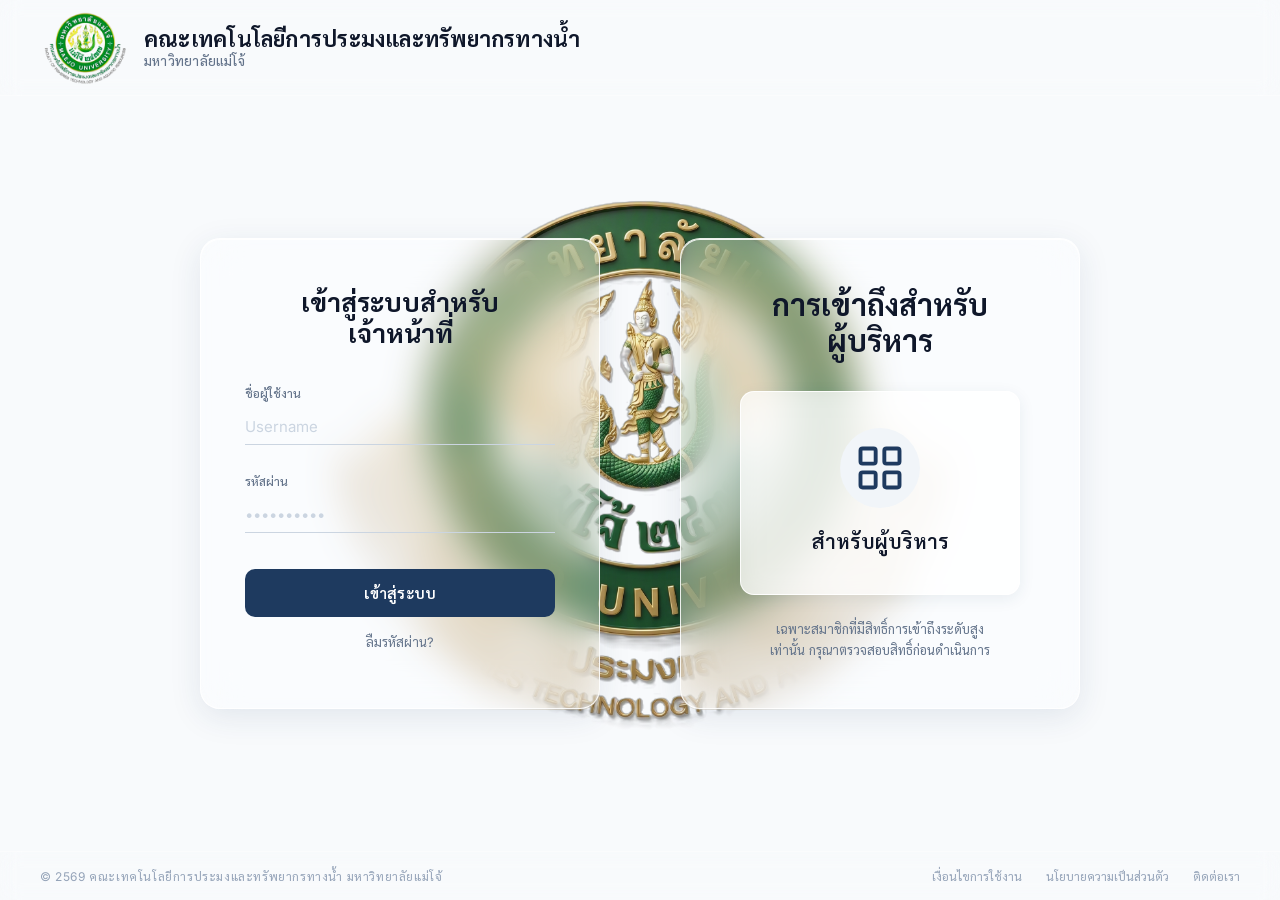
<file: app/index.html>
<!DOCTYPE html>
<html lang="th">
<head>
  <meta charset="UTF-8">
  <meta name="viewport" content="width=device-width, initial-scale=1.0">
  <title>เข้าสู่ระบบ — Dashboard คณะเทคโนโลยีการประมงและทรัพยากรทางน้ำ</title>
  <link rel="preconnect" href="https://fonts.googleapis.com">
  <link href="https://fonts.googleapis.com/css2?family=Inter:wght@300;400;500;600;700;800&family=Sarabun:wght@300;400;500;600;700&display=swap" rel="stylesheet">
  <style>
    *, *::before, *::after { box-sizing: border-box; margin: 0; padding: 0; }

    :root {
      --primary:       #1e3a5f;
      --primary-light: #2563eb;
      --accent:        #3b82f6;
      --text:          #0f172a;
      --text-muted:    #64748b;
      --border:        #e2e8f0;
      --bg:            #f8fafc;
      --white:         #ffffff;
    }

    body {
      font-family: 'Inter', 'Sarabun', sans-serif;
      background: var(--bg);
      min-height: 100vh;
      display: flex;
      flex-direction: column;
      position: relative;
    }

    body::before {
      content: '';
      position: fixed;
      inset: 0;
      background: url('assets/images/Logo3D_2.PNG') center center / 52% auto no-repeat;
      opacity: 1;
      z-index: 0;
      pointer-events: none;
    }

    .navbar, .main, .footer { position: relative; z-index: 1; }

    /* ===== Navbar ===== */
    .navbar {
      display: flex;
      align-items: center;
      justify-content: space-between;
      padding: 0 40px;
      height: 96px;
      background: rgba(255, 255, 255, 0.08);
      backdrop-filter: blur(10px) saturate(120%);
      -webkit-backdrop-filter: blur(10px) saturate(120%);
      border-bottom: 1px solid rgba(255, 255, 255, 0.4);
    }

    .navbar-brand {
      display: flex;
      align-items: center;
      gap: 14px;
      font-size: 22px;
      font-weight: 700;
      letter-spacing: 0.01em;
      text-transform: none;
      color: var(--text);
    }

    .navbar-brand img {
      height: 90px;
      width: auto;
    }

    .navbar-links {
      display: flex;
      align-items: center;
      gap: 28px;
    }

    .navbar-links a {
      font-size: 13px;
      color: var(--text-muted);
      text-decoration: none;
      font-weight: 500;
      transition: color 0.15s;
    }

    .navbar-links a:hover { color: var(--text); }

    /* ===== Main ===== */
    .main {
      flex: 1;
      display: flex;
      align-items: center;
      justify-content: center;
      padding: 40px 20px;
    }

    /* ===== Login Cards wrapper ===== */
    .login-cards {
      display: flex;
      gap: 80px;
      width: 100%;
      max-width: 880px;
      align-items: stretch;
    }

    /* ===== Login Card (Liquid Glass) ===== */
    .login-card {
      flex: 1;
      background: rgba(255, 255, 255, 0.35);
      backdrop-filter: blur(20px) saturate(160%);
      -webkit-backdrop-filter: blur(20px) saturate(160%);
      border: 1px solid rgba(255, 255, 255, 0.85);
      border-radius: 20px;
      box-shadow:
        0 8px 32px rgba(30, 58, 95, 0.10),
        0 1px 0 rgba(255,255,255,0.9) inset;
      overflow: hidden;
    }

    /* ===== Left: เจ้าหน้าที่ ===== */
    .login-left {
      padding: 48px 44px;
    }

    .access-label {
      font-size: 11px;
      font-weight: 600;
      letter-spacing: 0.12em;
      text-transform: uppercase;
      color: var(--text-muted);
      margin-bottom: 10px;
    }

    .access-title {
      font-size: 26px;
      font-weight: 700;
      color: var(--text);
      margin-bottom: 36px;
      line-height: 1.2;
    }

    /* Input underline style */
    .field { margin-bottom: 28px; }

    .field label {
      display: block;
      font-size: 12px;
      font-weight: 500;
      color: var(--text-muted);
      margin-bottom: 8px;
    }

    .field input {
      width: 100%;
      border: none;
      border-bottom: 1.5px solid #cbd5e1;
      background: transparent;
      padding: 8px 0;
      font-size: 15px;
      font-family: inherit;
      color: var(--text);
      outline: none;
      transition: border-color 0.2s;
    }

    .field input::placeholder { color: #cbd5e1; }

    .field input:focus { border-bottom-color: var(--primary-light); }

    /* Submit button */
    .btn-submit {
      width: 100%;
      padding: 14px;
      background: var(--primary);
      color: var(--white);
      border: none;
      border-radius: 10px;
      font-size: 15px;
      font-weight: 600;
      font-family: inherit;
      cursor: pointer;
      margin-top: 8px;
      transition: all 0.2s;
      letter-spacing: 0.01em;
    }

    .btn-submit:hover {
      background: #162d4a;
      transform: translateY(-1px);
      box-shadow: 0 6px 20px rgba(30,58,95,0.25);
    }

    .btn-submit:active { transform: translateY(0); }

    .forgot-link {
      display: block;
      text-align: center;
      margin-top: 16px;
      font-size: 13px;
      color: var(--text-muted);
      text-decoration: none;
      transition: color 0.15s;
    }
    .forgot-link:hover { color: var(--primary-light); }

    /* Error */
    .login-error {
      background: #fef2f2;
      border: 1px solid #fecaca;
      border-radius: 8px;
      color: #dc2626;
      padding: 10px 14px;
      font-size: 13px;
      margin-bottom: 20px;
      display: none;
    }

    /* ===== Right: ผู้บริหาร ===== */
    .login-right {
      padding: 48px 44px;
      display: flex;
      flex-direction: column;
      align-items: center;
      justify-content: center;
      text-align: center;
    }

    .login-right .access-label { text-align: center; }
    .login-right .access-title { font-size: 30px; margin-bottom: 32px; }

    .exec-card {
      width: 100%;
      max-width: 280px;
      background: rgba(255,255,255,0.7);
      backdrop-filter: blur(12px);
      -webkit-backdrop-filter: blur(12px);
      border: 1px solid rgba(255,255,255,0.9);
      border-radius: 14px;
      padding: 36px 24px;
      box-shadow: 0 4px 16px rgba(30,58,95,0.08);
      cursor: pointer;
      transition: all 0.2s;
      margin-bottom: 24px;
    }

    .exec-card:hover {
      transform: translateY(-2px);
      box-shadow: 0 8px 28px rgba(30,58,95,0.14);
      border-color: rgba(37,99,235,0.3);
    }

    .exec-icon {
      width: 80px;
      height: 80px;
      background: #f1f5f9;
      border-radius: 50%;
      display: flex;
      align-items: center;
      justify-content: center;
      margin: 0 auto 20px;
      font-size: 36px;
    }

    .exec-card-title {
      font-size: 20px;
      font-weight: 600;
      color: var(--text);
      margin-bottom: 4px;
    }

    .exec-card-sub {
      font-size: 12px;
      color: var(--text-muted);
    }

    .exec-note {
      font-size: 13px;
      color: var(--text-muted);
      line-height: 1.6;
      max-width: 260px;
    }

    /* ===== Executive password modal ===== */
    .modal-overlay {
      position: fixed; inset: 0;
      background: rgba(15, 23, 42, 0.45);
      backdrop-filter: blur(6px);
      -webkit-backdrop-filter: blur(6px);
      z-index: 100;
      display: flex;
      align-items: center;
      justify-content: center;
      padding: 20px;
      opacity: 0;
      pointer-events: none;
      transition: opacity 0.2s;
    }
    .modal-overlay.active { opacity: 1; pointer-events: all; }

    .modal {
      background: rgba(255,255,255,0.75);
      backdrop-filter: blur(24px) saturate(180%);
      -webkit-backdrop-filter: blur(24px) saturate(180%);
      border: 1px solid rgba(255,255,255,0.9);
      border-radius: 16px;
      box-shadow: 0 16px 48px rgba(30,58,95,0.18);
      padding: 36px 32px;
      width: 100%;
      max-width: 360px;
      transform: translateY(12px);
      transition: transform 0.2s;
    }
    .modal-overlay.active .modal { transform: translateY(0); }

    .modal-title {
      font-size: 18px;
      font-weight: 700;
      color: var(--text);
      margin-bottom: 6px;
    }
    .modal-sub {
      font-size: 13px;
      color: var(--text-muted);
      margin-bottom: 28px;
    }

    .modal-actions {
      display: flex;
      gap: 10px;
      margin-top: 24px;
    }

    .btn-cancel {
      flex: 1;
      padding: 12px;
      background: transparent;
      border: 1.5px solid var(--border);
      border-radius: 10px;
      font-size: 14px;
      font-weight: 600;
      font-family: inherit;
      color: var(--text-muted);
      cursor: pointer;
      transition: all 0.15s;
    }
    .btn-cancel:hover { border-color: #94a3b8; color: var(--text); }

    .btn-confirm {
      flex: 1;
      padding: 12px;
      background: var(--primary);
      border: none;
      border-radius: 10px;
      font-size: 14px;
      font-weight: 600;
      font-family: inherit;
      color: var(--white);
      cursor: pointer;
      transition: all 0.15s;
    }
    .btn-confirm:hover { background: #162d4a; }

    /* ===== Footer ===== */
    .footer {
      display: flex;
      align-items: center;
      justify-content: space-between;
      padding: 16px 40px;
      border-top: 1px solid rgba(255, 255, 255, 0.4);
      background: rgba(255, 255, 255, 0.08);
      backdrop-filter: blur(10px) saturate(120%);
      -webkit-backdrop-filter: blur(10px) saturate(120%);
    }

    .footer-copy {
      font-size: 12px;
      color: #94a3b8;
      text-transform: uppercase;
      letter-spacing: 0.05em;
    }

    .footer-links {
      display: flex;
      gap: 24px;
    }

    .footer-links a {
      font-size: 12px;
      color: #94a3b8;
      text-decoration: none;
      transition: color 0.15s;
    }
    .footer-links a:hover { color: var(--text-muted); }

    /* ===== Responsive ===== */
    @media (max-width: 680px) {
      .login-cards { flex-direction: column; gap: 24px; }
      .login-left { border-right: none; border-bottom: 1px solid rgba(30,58,95,0.08); padding: 36px 28px; }
      .login-right { padding: 36px 28px; }
      .navbar { padding: 0 20px; }
      .footer { padding: 16px 20px; flex-direction: column; gap: 10px; text-align: center; }
    }

    @media (max-width: 480px) {
      /* Navbar */
      .navbar {
        padding: 0 16px;
        height: auto;
        min-height: 64px;
        flex-wrap: wrap;
        gap: 8px;
        padding-top: 8px;
        padding-bottom: 8px;
      }
      .navbar-brand img { height: 60px; }
      .navbar-brand { font-size: 16px; gap: 10px; }
      .navbar-brand > div > div:last-child { display: none; } /* hide subtitle */

      /* Login cards */
      .login-cards { margin: 16px; gap: 16px; width: auto; }
      .main { padding: 24px 0; }

      /* Card padding */
      .login-left { padding: 28px 20px; }
      .login-right { padding: 28px 20px; }

      /* Typography */
      .access-title { font-size: 20px; margin-bottom: 24px; }
      .exec-card-title { font-size: 17px; }
      .exec-note { font-size: 12px; }

      /* Form elements */
      .field { margin-bottom: 20px; }
      .field input { font-size: 14px; }
      .btn-submit { font-size: 14px; padding: 12px; }

      /* Footer */
      .footer { padding: 12px 16px; flex-direction: column; gap: 8px; text-align: center; }
      .footer-copy { font-size: 11px; }
      .footer-links { gap: 16px; }
      .footer-links a { font-size: 11px; }
    }
  </style>
</head>
<body>

  <!-- Navbar -->
  <nav class="navbar">
    <div class="navbar-brand">
      <img src="assets/images/Logo.PNG" alt="Logo" onerror="this.style.display='none'">
      <div style="line-height:1.3">
        <div>คณะเทคโนโลยีการประมงและทรัพยากรทางน้ำ</div>
        <div style="font-size:13px;font-weight:500;color:#64748b">มหาวิทยาลัยแม่โจ้</div>
      </div>
    </div>
  </nav>

  <!-- Main -->
  <main class="main">
    <div class="login-cards">

      <!-- Card 1: เจ้าหน้าที่ -->
      <div class="login-card">
        <div class="login-left">
          <h1 class="access-title" style="text-align:center">เข้าสู่ระบบสำหรับ<br>เจ้าหน้าที่</h1>

          <div class="login-error" id="login-error">
            ชื่อผู้ใช้หรือรหัสผ่านไม่ถูกต้อง
          </div>

          <form onsubmit="handleAdminLogin(event)">
            <div class="field">
              <label>ชื่อผู้ใช้งาน</label>
              <input type="text" id="username" placeholder="Username" autocomplete="username" required>
            </div>
            <div class="field">
              <label>รหัสผ่าน</label>
              <input type="password" id="password" placeholder="••••••••••" autocomplete="current-password" required>
            </div>
            <button type="submit" class="btn-submit" id="login-btn">เข้าสู่ระบบ</button>
          </form>

          <a href="#" class="forgot-link">ลืมรหัสผ่าน?</a>
        </div>
      </div>

      <!-- Card 2: ผู้บริหาร -->
      <div class="login-card">
        <div class="login-right">
          <h2 class="access-title">การเข้าถึงสำหรับ<br>ผู้บริหาร</h2>

          <div class="exec-card" onclick="openExecModal()">
            <div class="exec-icon">
              <svg width="52" height="52" viewBox="0 0 24 24" fill="none" stroke="#1e3a5f" stroke-width="1.8" stroke-linecap="round" stroke-linejoin="round">
                <rect x="3" y="3" width="7" height="7" rx="1"/>
                <rect x="14" y="3" width="7" height="7" rx="1"/>
                <rect x="3" y="14" width="7" height="7" rx="1"/>
                <rect x="14" y="14" width="7" height="7" rx="1"/>
              </svg>
            </div>
            <div class="exec-card-title">สำหรับผู้บริหาร</div>
          </div>

          <p class="exec-note">
            เฉพาะสมาชิกที่มีสิทธิ์การเข้าถึงระดับสูง<br>
            เท่านั้น กรุณาตรวจสอบสิทธิ์ก่อนดำเนินการ
          </p>
        </div>
      </div>

    </div>
  </main>

  <!-- Footer -->
  <footer class="footer">
    <div class="footer-copy">© 2569 คณะเทคโนโลยีการประมงและทรัพยากรทางน้ำ มหาวิทยาลัยแม่โจ้</div>
    <div class="footer-links">
      <a href="#">เงื่อนไขการใช้งาน</a>
      <a href="#">นโยบายความเป็นส่วนตัว</a>
      <a href="#">ติดต่อเรา</a>
    </div>
  </footer>

  <!-- Executive Modal -->
  <div class="modal-overlay" id="exec-modal">
    <div class="modal">
      <div class="modal-title">เข้าสู่ระบบผู้บริหาร</div>
      <div class="modal-sub">กรุณากรอกรหัสผ่านเพื่อเข้าถึงระบบ</div>

      <div class="login-error" id="exec-error" style="display:none">
        รหัสผ่านไม่ถูกต้อง
      </div>

      <form onsubmit="handleExecLogin(event)">
        <div class="field">
          <label>รหัสผ่าน</label>
          <input type="password" id="exec-password" placeholder="••••••••••" required>
        </div>
        <div class="modal-actions">
          <button type="button" class="btn-cancel" onclick="closeExecModal()">ยกเลิก</button>
          <button type="submit" class="btn-confirm">เข้าสู่ระบบ</button>
        </div>
      </form>
    </div>
  </div>

  <script>
    // ===== Config =====
    const USERS = {
      admin:     { password: 'fisheries2569', role: 'admin',     name: 'เจ้าหน้าที่' },
      executive: { password: 'maejo2569',     role: 'executive', name: 'ผู้บริหาร'  },
    };

    // redirect ถ้า login อยู่แล้ว
    if (sessionStorage.getItem('auth')) {
      window.location.href = 'dashboard-main.html';
    }

    function saveAndGo(username, role, name) {
      sessionStorage.setItem('auth', JSON.stringify({ username, role, name }));
      window.location.href = role === 'executive' ? 'executive-main.html' : 'dashboard-main.html';
    }

    // ===== Admin Login =====
    function handleAdminLogin(e) {
      e.preventDefault();
      const username = document.getElementById('username').value.trim();
      const password = document.getElementById('password').value;
      const err = document.getElementById('login-error');
      const btn = document.getElementById('login-btn');

      const user = USERS[username];
      if (!user || user.password !== password || user.role !== 'admin') {
        err.style.display = 'block';
        document.getElementById('password').value = '';
        return;
      }

      err.style.display = 'none';
      btn.textContent = 'กำลังเข้าสู่ระบบ...';
      btn.disabled = true;
      setTimeout(() => saveAndGo(username, user.role, user.name), 500);
    }

    // ===== Executive Modal =====
    function openExecModal() {
      document.getElementById('exec-modal').classList.add('active');
      setTimeout(() => document.getElementById('exec-password').focus(), 200);
    }

    function closeExecModal() {
      document.getElementById('exec-modal').classList.remove('active');
      document.getElementById('exec-password').value = '';
      document.getElementById('exec-error').style.display = 'none';
    }

    function handleExecLogin(e) {
      e.preventDefault();
      const password = document.getElementById('exec-password').value;
      const err = document.getElementById('exec-error');

      if (password !== USERS.executive.password) {
        err.style.display = 'block';
        document.getElementById('exec-password').value = '';
        return;
      }

      closeExecModal();
      saveAndGo('executive', 'executive', 'ผู้บริหาร');
    }

    // ปิด modal เมื่อกดนอก
    document.getElementById('exec-modal').addEventListener('click', function(e) {
      if (e.target === this) closeExecModal();
    });

    // ปิด modal ด้วย Escape
    document.addEventListener('keydown', e => {
      if (e.key === 'Escape') closeExecModal();
    });
  </script>

</body>
</html>
</file>
